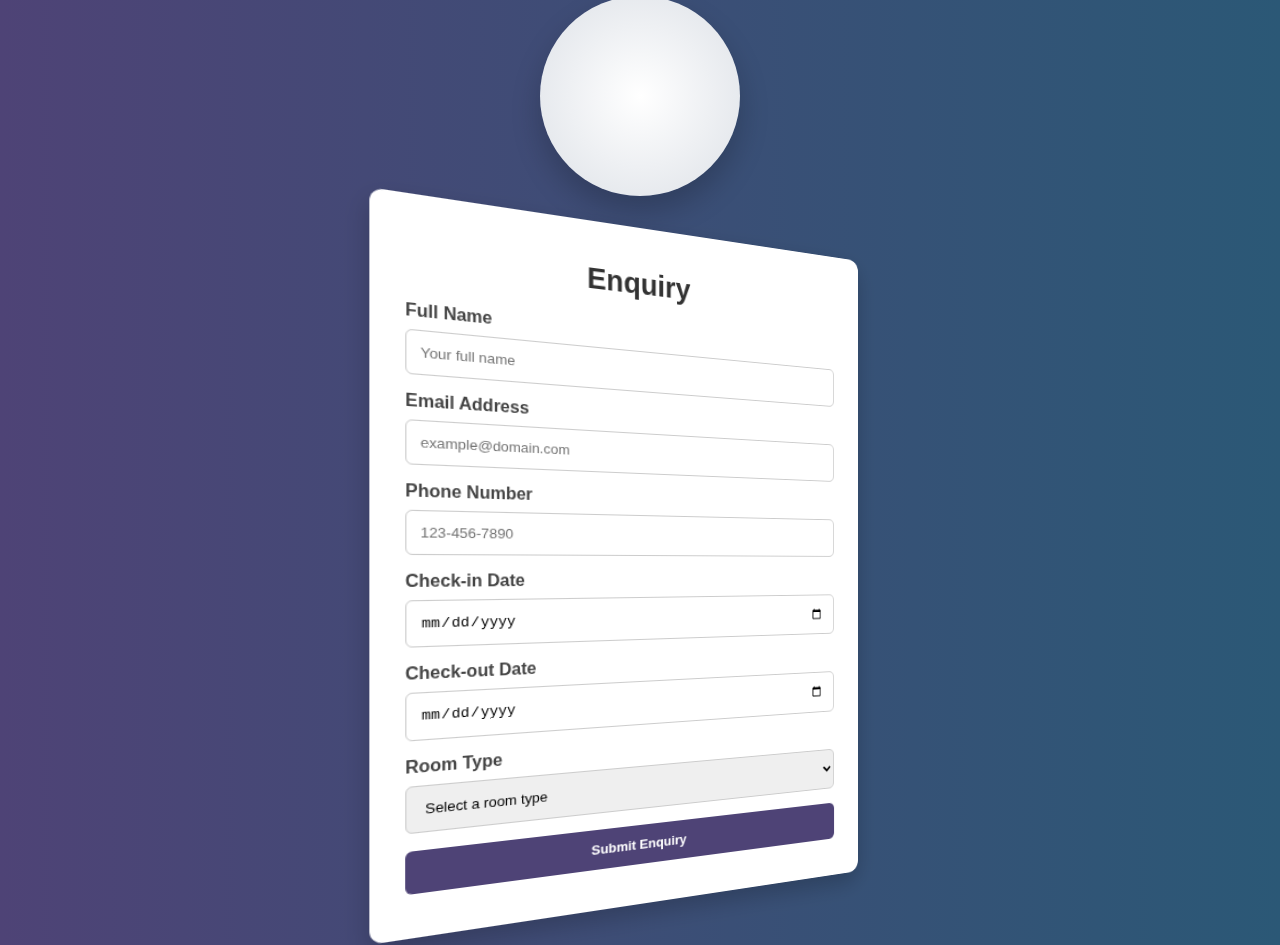
<file: Enq.html>
<!DOCTYPE html>
<html lang="en">
<head>
    <meta charset="UTF-8">
    <meta name="viewport" content="width=device-width, initial-scale=1.0">
    <title>Enquiry Page</title>
    <style>
        * {
            margin: 0;
            padding: 0;
            box-sizing: border-box;
        }

        body {
            font-family: 'Arial', sans-serif;
            display: flex;
            justify-content: center;
            align-items: center;
            height: 100vh;
            background: linear-gradient(to right, #4e4376, #2b5876);
            color: #333;
        }

        .container {
            display: flex;
            flex-direction: column;
            align-items: center;
            width: 90%;
            max-width: 1000px;
            gap: 2rem;
        }

        .animation-box {
            width: 200px;
            height: 200px;
            border-radius: 50%;
            background: radial-gradient(circle, #fff, #dde1e7);
            box-shadow: 0 15px 30px rgba(0, 0, 0, 0.2);
            animation: spin 8s infinite ease-in-out;
            transform-style: preserve-3d;
        }

        .enquiry-form {
            background-color: #fff;
            padding: 40px 30px;
            border-radius: 12px;
            box-shadow: 0 10px 25px rgba(0, 0, 0, 0.2);
            width: 100%;
            max-width: 500px;
            transform: perspective(600px) rotateY(15deg);
            transition: transform 0.5s;
        }

        .enquiry-form:hover {
            transform: perspective(600px) rotateY(0);
        }

        h1 {
            text-align: center;
            margin-bottom: 1.5rem;
            font-size: 1.8rem;
            color: #333;
        }

        label {
            display: block;
            margin-top: 15px;
            color: #444;
            font-weight: bold;
        }

        input, select, button {
            width: 100%;
            padding: 12px;
            margin-top: 8px;
            border-radius: 6px;
            border: 1px solid #ccc;
            outline: none;
            transition: box-shadow 0.3s;
        }

        input:focus, select:focus {
            box-shadow: 0 4px 8px rgba(78, 67, 118, 0.2);
        }

        .submit-btn {
            background-color: #4e4376;
            color: white;
            border: none;
            font-weight: bold;
            cursor: pointer;
            margin-top: 1rem;
            transition: transform 0.3s, box-shadow 0.3s;
        }

        .submit-btn:hover {
            transform: scale(1.05);
            box-shadow: 0 8px 15px rgba(78, 67, 118, 0.4);
        }

        .submit-btn:active {
            transform: scale(0.98);
        }

        @keyframes spin {
            0% { transform: rotateX(0) rotateY(0); }
            50% { transform: rotateX(180deg) rotateY(180deg); }
            100% { transform: rotateX(360deg) rotateY(360deg); }
        }

        /* Responsive adjustments */
        @media (max-width: 600px) {
            .enquiry-form {
                padding: 30px 20px;
            }

            h1 {
                font-size: 1.5rem;
            }
        }
    </style>
</head>
<body>
    <div class="container">
        <div class="animation-box">
            <!-- Placeholder for 3D Animation -->
        </div>
        <div class="enquiry-form">
            <h1> Enquiry</h1>
            <form id="enquiryForm">
                <label for="name">Full Name</label>
                <input type="text" id="name" name="name" placeholder="Your full name" required>

                <label for="email">Email Address</label>
                <input type="email" id="email" name="email" placeholder="example@domain.com" required>

                <label for="phone">Phone Number</label>
                <input type="tel" id="phone" name="phone" placeholder="123-456-7890" required>

                <label for="checkin">Check-in Date</label>
                <input type="date" id="checkin" name="checkin" required>

                <label for="checkout">Check-out Date</label>
                <input type="date" id="checkout" name="checkout" required>

                <label for="room">Room Type</label>
                <select id="room" name="room" required>
                    <option value="" disabled selected>Select a room type</option>
                    <option value="standard">Standard Room</option>
                    <option value="deluxe">Deluxe Room</option>
                    <option value="suite">Suite</option>
                </select>

                <button type="submit" class="submit-btn">Submit Enquiry</button>
            </form>
        </div>
    </div>
    <script>
        document.getElementById('enquiryForm').addEventListener('submit', function(event) {
            event.preventDefault();
            alert('Your enquiry has been submitted successfully!');
        });

        const submitButton = document.querySelector('.submit-btn');

        submitButton.addEventListener('mouseover', () => {
            submitButton.style.transform = 'scale(1.1)';
        });

        submitButton.addEventListener('mouseleave', () => {
            submitButton.style.transform = 'scale(1)';
        });
    </script>
</body>
</html>
</file>
